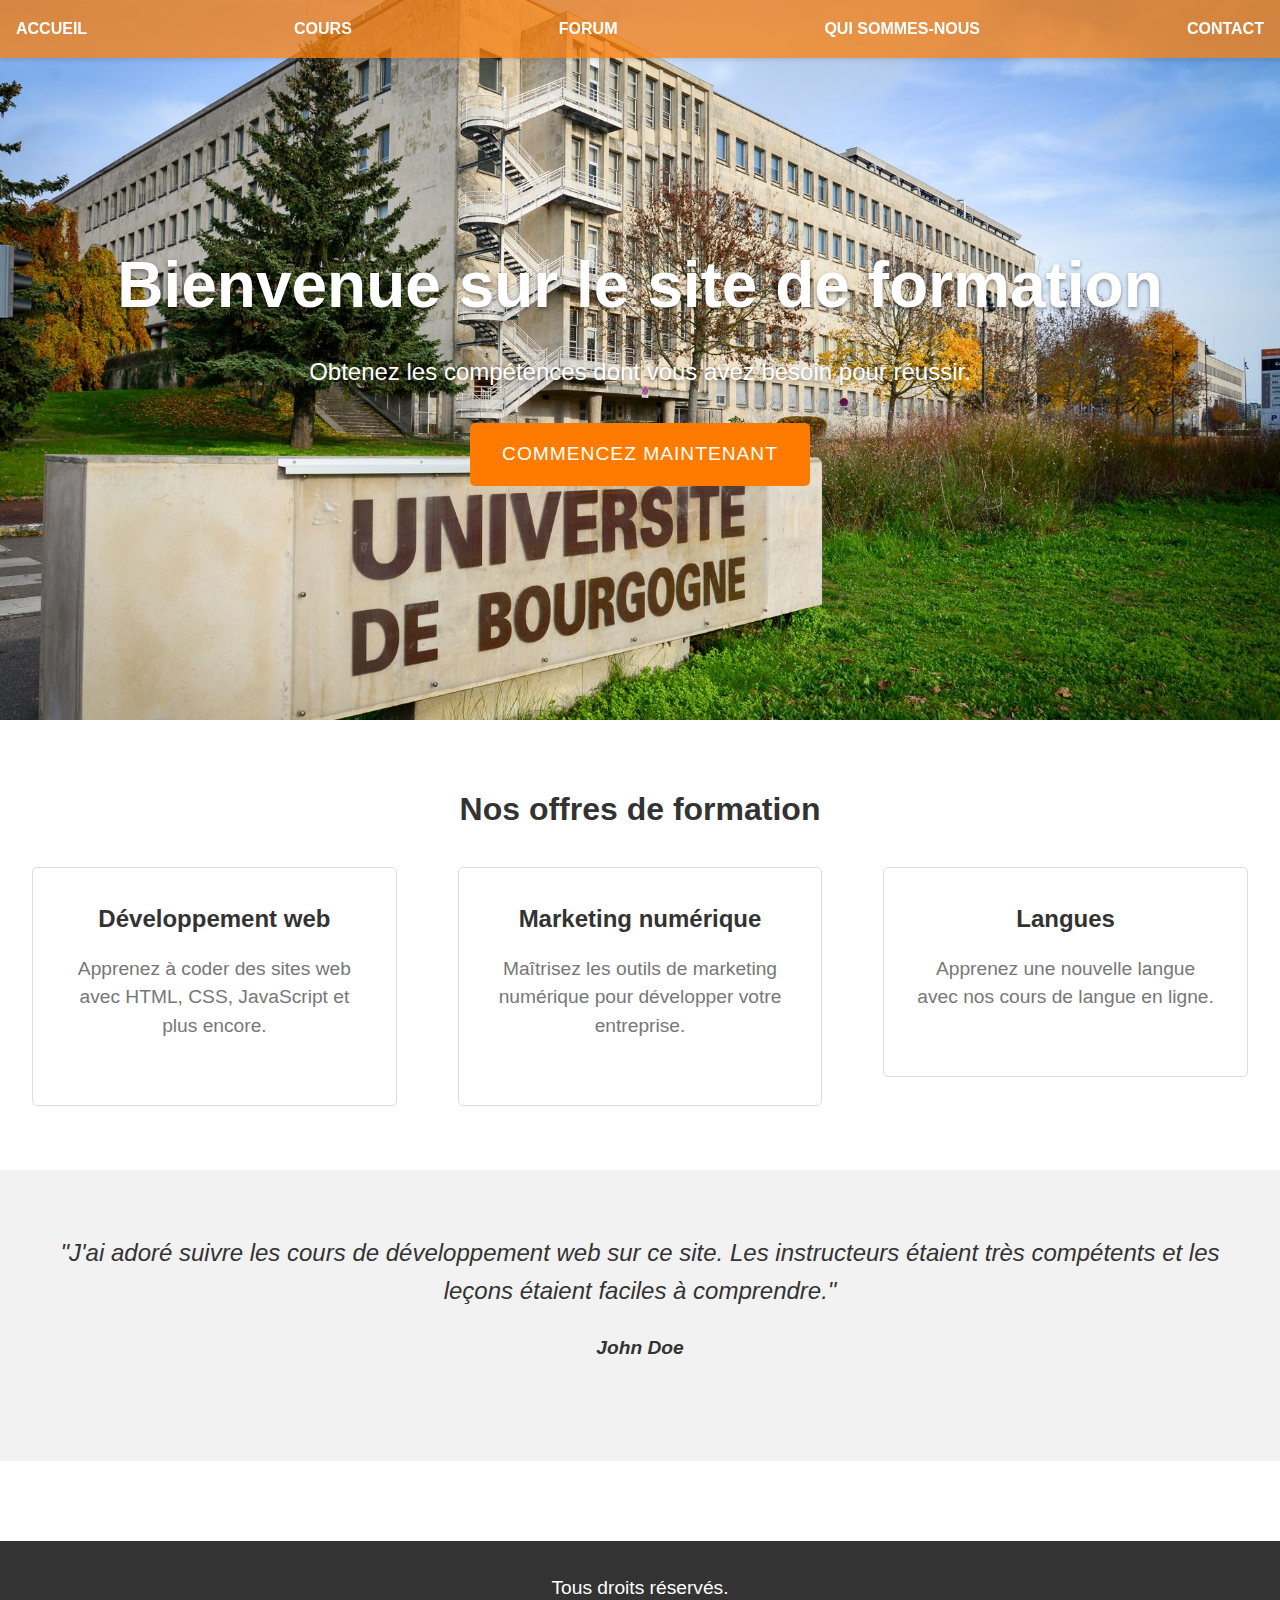
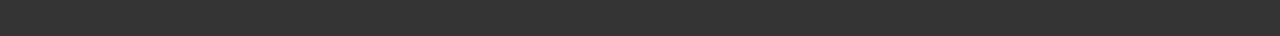
<file: projet/html/index.html>
<!DOCTYPE html>
<html>
<head>
	<title>Site de formation</title>
	<link rel="stylesheet" type="text/css" href="../css/index.css">
	<link rel="stylesheet" href="https://cdnjs.cloudflare.com/ajax/libs/font-awesome/5.15.3/css/all.min.css" integrity="sha512-XtLs1tKDm9JfvJo2x/WOVDntjwDl0a6h0ZvO8W1FeyjImKcX9vcFvGMGxW0Cr4ld4poxKjU5i6U0h5H5S0jKXQ==" crossorigin="anonymous" referrerpolicy="no-referrer" />
</head>
<body>
	<header>
		<nav class="navbar">
            <div class="container">
              <div class="collapse navbar-collapse justify-content-end" id="navbarNav">
                <ul class="navbar-nav">
                  <li class="nav-item">
                    <a class="nav-link" href="#">Accueil</a>
                  </li>
                  <li class="nav-item">
                    <a class="nav-link" href="#">Cours</a>
                  </li>
                  <li class="nav-item">
                    <a class="nav-link" href="#">Forum</a>
                  </li>
                  <li class="nav-item">
                    <a class="nav-link" href="#">Qui sommes-nous</a>
                  </li>
                  <li class="nav-item">
                    <a class="nav-link" href="#">Contact</a>
                  </li>
                </ul>
              </div>
            </div>
          </nav>
	</header>
	<main>
		<section class="hero">
			<h1>Bienvenue sur le site de formation</h1>
			<p>Obtenez les compétences dont vous avez besoin pour réussir.</p>
			<a href="../html/login.html" class="btn">Commencez maintenant</a>
		</section>
		<section class="features">
			<h2>Nos offres de formation</h2>
			<ul>
				<li>
					<i class="fas fa-laptop-code"></i>
					<h3>Développement web</h3>
					<p>Apprenez à coder des sites web avec HTML, CSS, JavaScript et plus encore.</p>
				</li>
				<li>
					<i class="fas fa-chart-line"></i>
					<h3>Marketing numérique</h3>
					<p>Maîtrisez les outils de marketing numérique pour développer votre entreprise.</p>
				</li>
				<li>
					<i class="fas fa-book-reader"></i>
					<h3>Langues</h3>
					<p>Apprenez une nouvelle langue avec nos cours de langue en ligne.</p>
				</li>
			</ul>
		</section>
		<section class="testimonial">
			<blockquote>
				<p>"J'ai adoré suivre les cours de développement web sur ce site. Les instructeurs étaient très compétents et les leçons étaient faciles à comprendre."</p>
				<cite>John Doe</cite>
			</blockquote>
		</section>
	</main>
	<footer>
		<p>Tous droits réservés.</p>
	</footer>
</body>
</html>
</file>
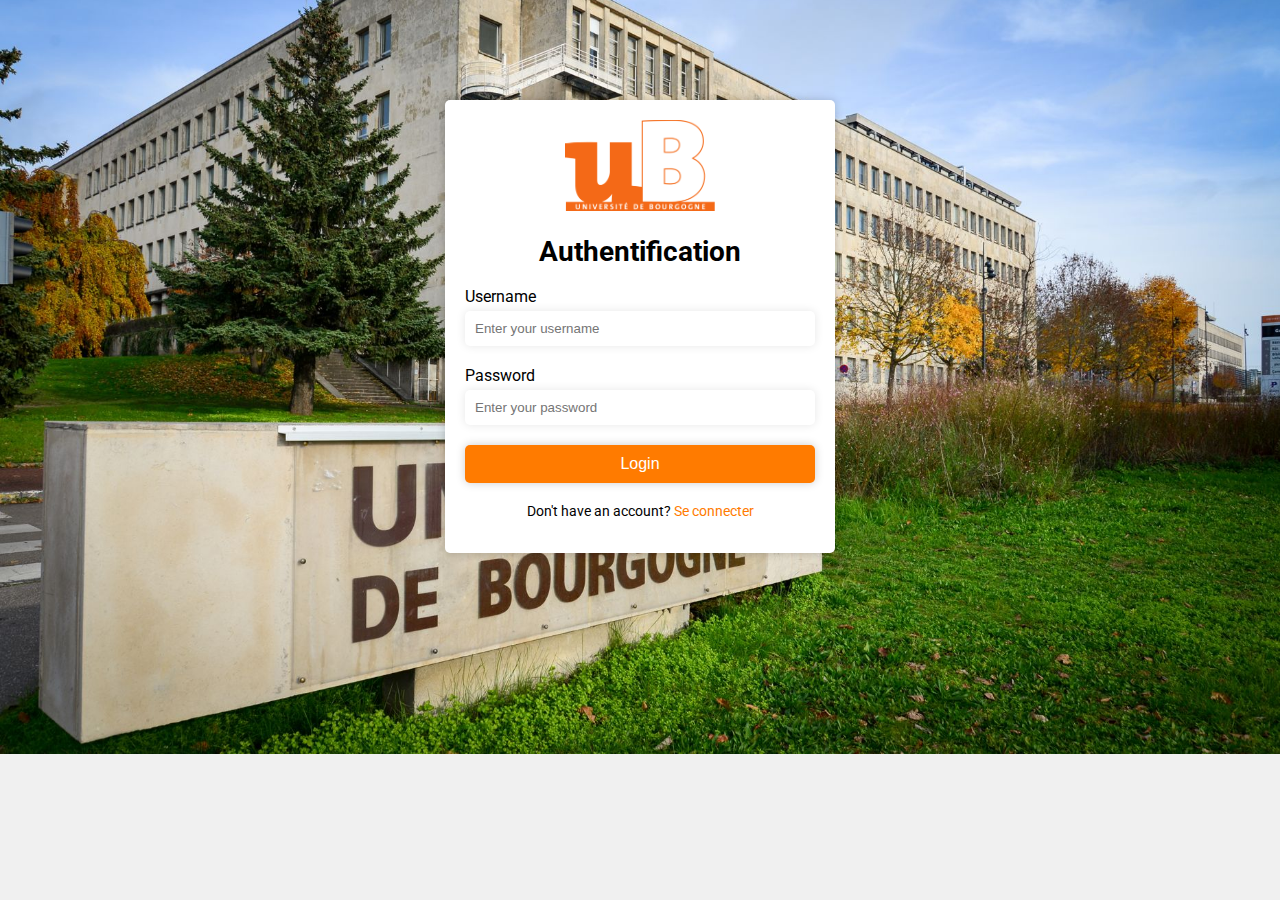
<file: projet/html/login.html>
<!DOCTYPE html>
<html>
<head>
	<title>Login Page</title>
	<link href="https://fonts.googleapis.com/css?family=Roboto:300,400,500,700" rel="stylesheet">
	<link rel="stylesheet" type="text/css" href="../css/login.css">
</head>
<body>
	<div class="login-container">
		<form>
            <div class="logo-container">
                <a href="../html/index.html"> 
                <img src="../images/ub.png" alt="Logo" href="../html/index.html">
                </a>
              </div>
			<h1>Authentification</h1>
			<label for="username">Username</label>
			<input type="text" id="username" name="username" placeholder="Enter your username" required>
			<label for="password">Password</label>
			<input type="password" id="password" name="password" placeholder="Enter your password" required>
			<button type="submit">Login</button>
			<p>Don't have an account? <a href="#">Se connecter</a></p>
		</form>
	</div>
</body>
</html>
</file>
<file: projet/css/login.css>
body {
	margin: 0;
	padding: 0;
	background-color: #f0f0f0;
	font-family: 'Roboto', sans-serif;
    background-image: url("../images/ub.jpg");
    background-position: center center;
    background-repeat: no-repeat;
    background-size: cover;
}

.login-container {
	width: 350px;
	background-color: #fff;
	margin: 100px auto;
	padding: 20px;
	border-radius: 5px;
	box-shadow: 0px 0px 10px rgba(0, 0, 0, 0.2);
}

h1 {
	font-size: 28px;
	text-align: center;
	margin-top: 0;
}

form {
	display: flex;
	flex-direction: column;
}

label {
	font-size: 16px;
	margin-bottom: 5px;
}

input[type="text"],
input[type="password"] {
	padding: 10px;
	margin-bottom: 20px;
	border: none;
	border-radius: 5px;
	box-shadow: 0px 0px 10px rgba(0, 0, 0, 0.1);
}

input[type="text"]:focus,
input[type="password"]:focus {
	outline: none;
	box-shadow: 0px 0px 10px rgba(0, 0, 0, 0.2);
}

button[type="submit"] {
	padding: 10px;
	background-color: rgb(255, 123, 0);
	color: #fff;
	border: none;
	border-radius: 5px;
	font-size: 16px;
	cursor: pointer;
	box-shadow: 0px 0px 10px rgba(0, 0, 0, 0.2);
}

button[type="submit"]:hover {
	background-color: rgba(251, 129, 15, 0.753);
}

p {
	margin-top: 20px;
	font-size: 14px;
	text-align: center;
}

a {
	color:  rgb(255, 123, 0);
	text-decoration: none;
}

a:hover {
	color: rgba(251, 129, 15, 0.753);
}
.logo-container {
    display: flex;
    justify-content: center;
    align-items: center;
    margin-bottom: 20px;
  }
  
  .logo-container img {
    max-width: 150px;
  }
</file>
<file: projet/css/index.css>
/* Reset styles */
* {
    margin: 0;
    padding: 0;
    box-sizing: border-box;
}

/* Global styles */
body {
    font-family: Arial, sans-serif;
    font-size: 16px;
    line-height: 1.6;
    color: #333;
   
    }
    
    a {
    text-decoration: none;
    color: #333;
    }
    
    ul {
    list-style: none;
    }
    
    /* Header styles */
    header {
    background-color: rgba(251, 129, 15, 0.753);
    box-shadow: 0 2px 4px rgba(0, 0, 0, 0.1);
    position: fixed;
    top: 0;
    left: 0;
    right: 0;
    z-index: 1;
   
    }
    
    nav ul {
    display: flex;
    justify-content: space-between;
    align-items: center;
    padding: 1rem;
    color: white;
    }
    
    nav ul li {
    margin-right: 1rem;
    }
    
    nav ul li:last-child {
    margin-right: 0;
    }
    
    nav ul li a {
    font-weight: bold;
    text-transform: uppercase;
    color: white;
    }
   
      
      
      nav ul li.current a {
        color: rgba(251, 129, 15, 0.753);
        border-bottom: 4px solid rgba(251, 129, 15, 0.753);
      }
    /* Changement de couleur de fond lorsque la souris survole un lien */
    nav a:hover {
    background-color: white;
    padding: 15px;
    color: rgba(251, 129, 15, 0.753);
    border-radius: 15px;
    }
    
    /* Main styles */
    .hero {
    background-image: url('../images/ub.jpg');
    background-size: cover;
    background-position: center;
    height: 80vh;
    display: flex;
    flex-direction: column;
    justify-content: center;
    align-items: center;
    text-align: center;
    }
    
    .hero h1 {
    font-size: 4rem;
    font-weight: bold;
    margin-bottom: 1rem;
    color: #fff;
    text-shadow: 0 2px 4px rgba(0, 0, 0, 0.4);
    }
    
    .hero p {
    font-size: 1.5rem;
    color: #fff;
    text-shadow: 0 2px 4px rgba(0, 0, 0, 0.4);
    margin-bottom: 2rem;
    }
    
    .btn {
    display: inline-block;
    background-color: rgb(255, 123, 0);
    color: #fff;
    padding: 1rem 2rem;
    border-radius: 5px;
    font-size: 1.2rem;
    text-transform: uppercase;
    letter-spacing: 1px;
    transition: background-color 0.3s ease;
    }
    
    .btn:hover {
    background-color: rgba(251, 129, 15, 0.753);
    }
    
    .features {
    padding: 4rem 2rem;
    }
    
    .features h2 {
    font-size: 2rem;
    text-align: center;
    margin-bottom: 2rem;
    }
    
    .features ul {
    display: flex;
    justify-content: space-between;
    align-items: flex-start;
    }
    
    .features li {
    width: 30%;
    border: 1px solid #ddd;
    padding: 2rem;
    text-align: center;
    border-radius: 5px;
    transition: transform 0.3s ease;
    }
    
    .features li:hover {
    transform: translateY(-10px);
    }

.features li i {
    font-size: 3rem;
    margin-bottom: 1rem;
    color: #f44336;
}

.features li h3 {
    font-size: 1.5rem;
    margin-bottom: 1rem;
}

.features li p {
    font-size: 1.2rem;
    line-height: 1.5;
    color: #777;
    margin-bottom: 2rem;
}

.testimonial {
    background-color: #f2f2f2;
    padding: 4rem 2rem;
    text-align: center;
    }
    
    .testimonial blockquote {
    font-size: 1.5rem;
    font-style: italic;
    margin-bottom: 2rem;
    }
    
    .testimonial blockquote p {
    margin-bottom: 1rem;
    }
    
    .testimonial cite {
    font-size: 1.2rem;
    font-weight: bold;
    }
    
    /* Footer styles */
    footer {
    background-color: #333;
    color: #fff;
    padding: 2rem;
    text-align: center;
    margin-top: 5rem;
    }
    
    footer p {
    font-size: 1.2rem;
    }
</file>
